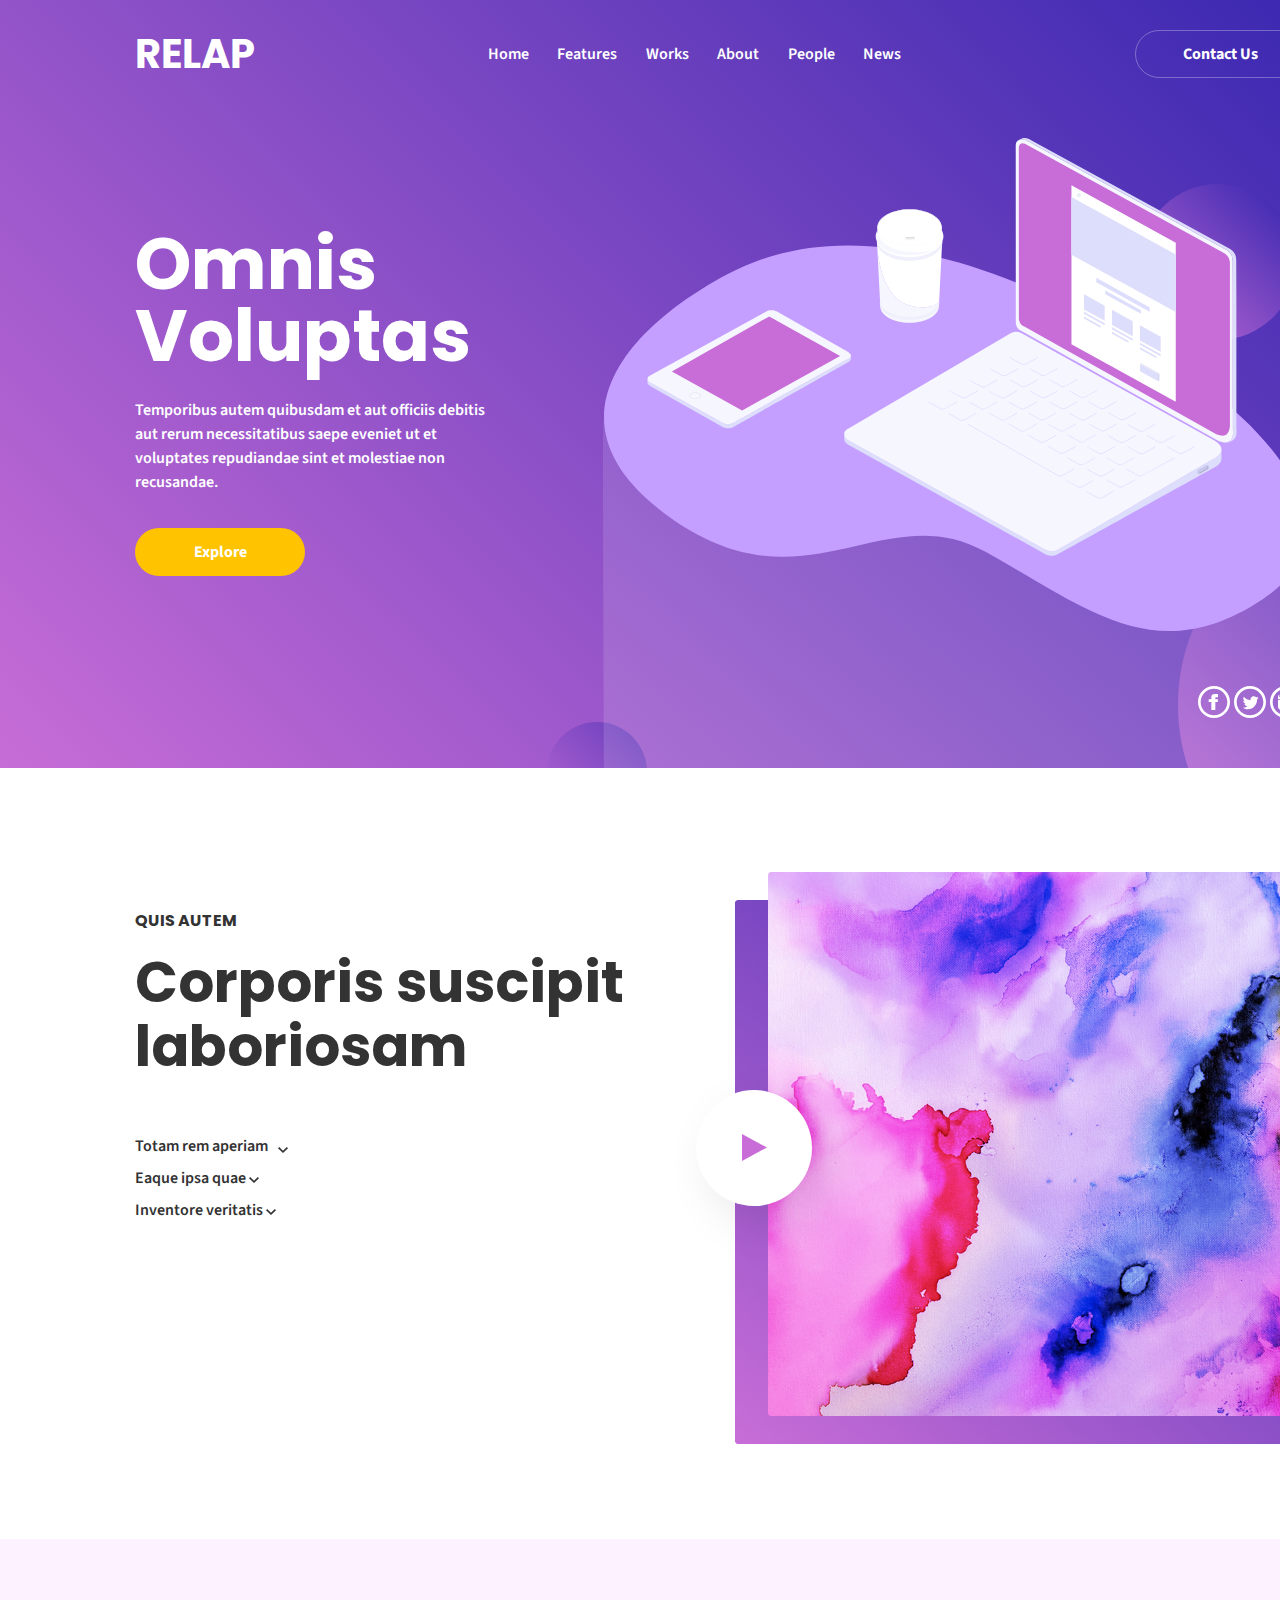
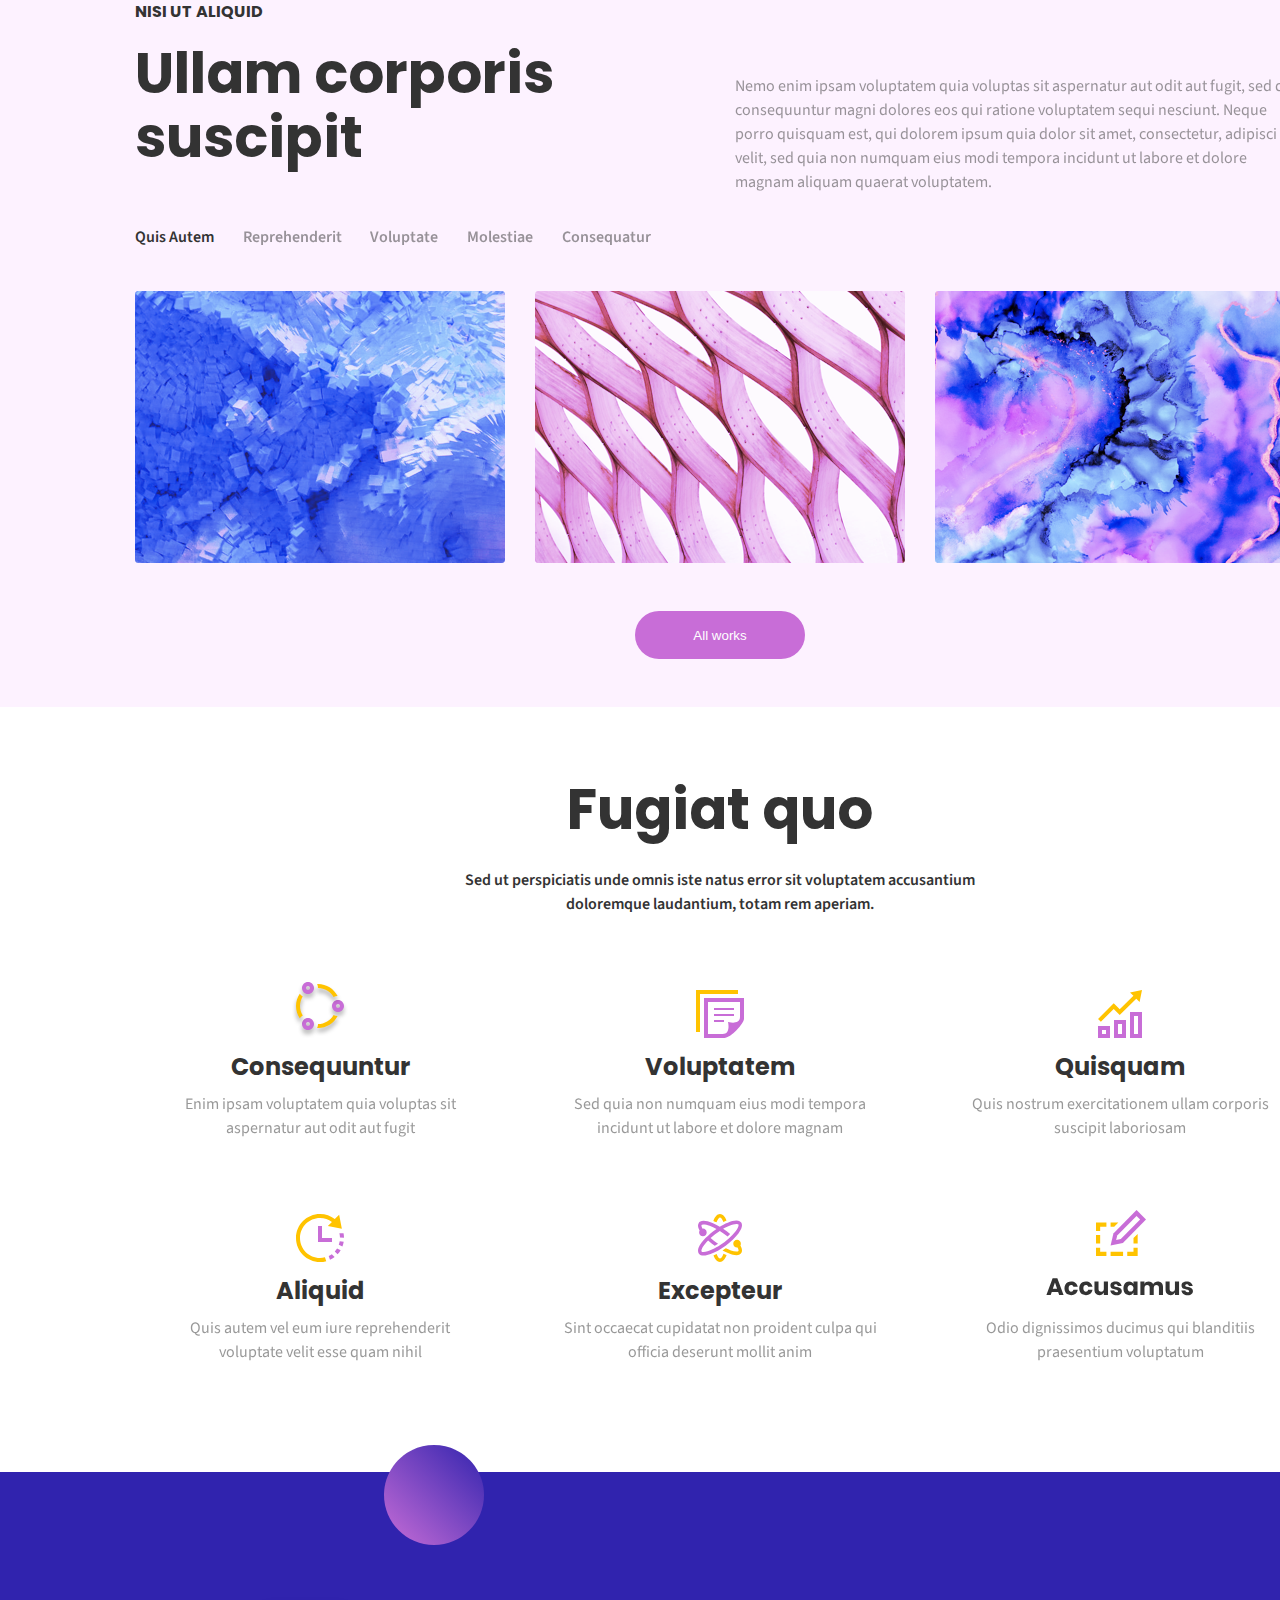
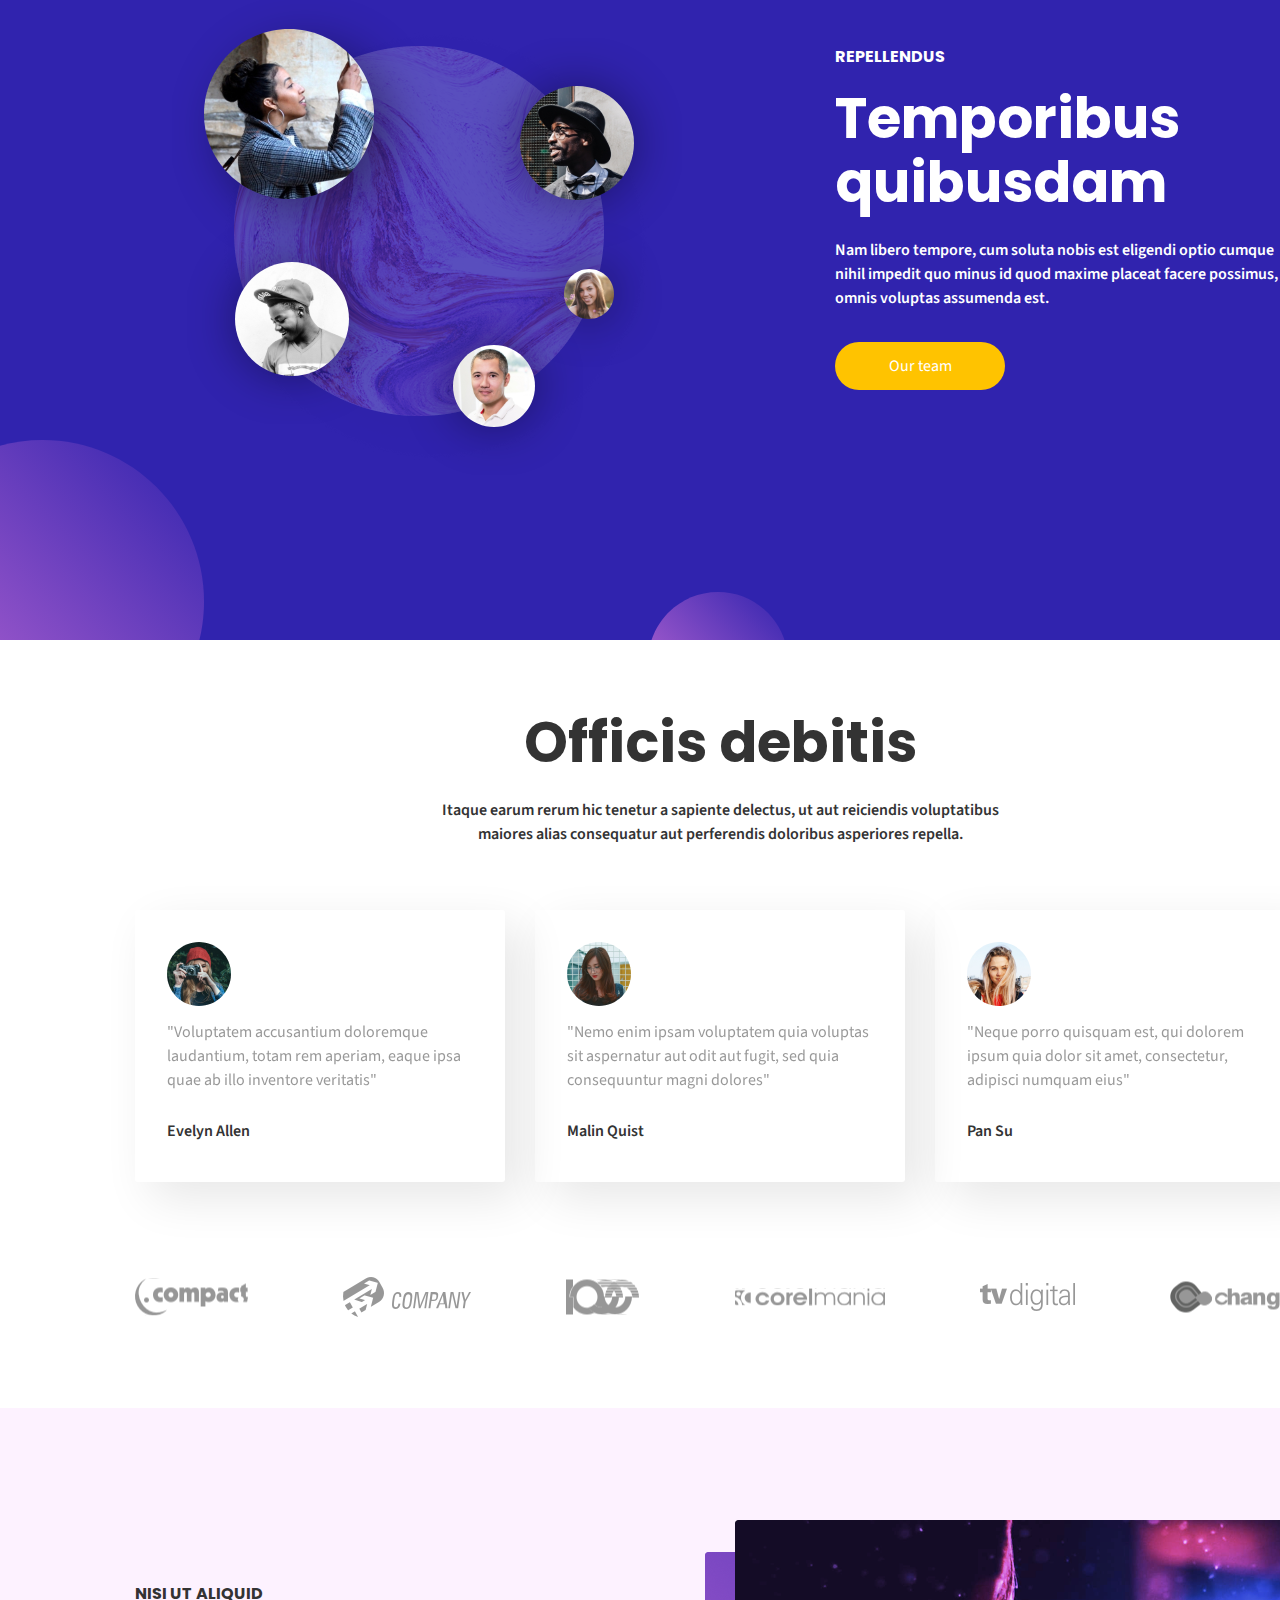
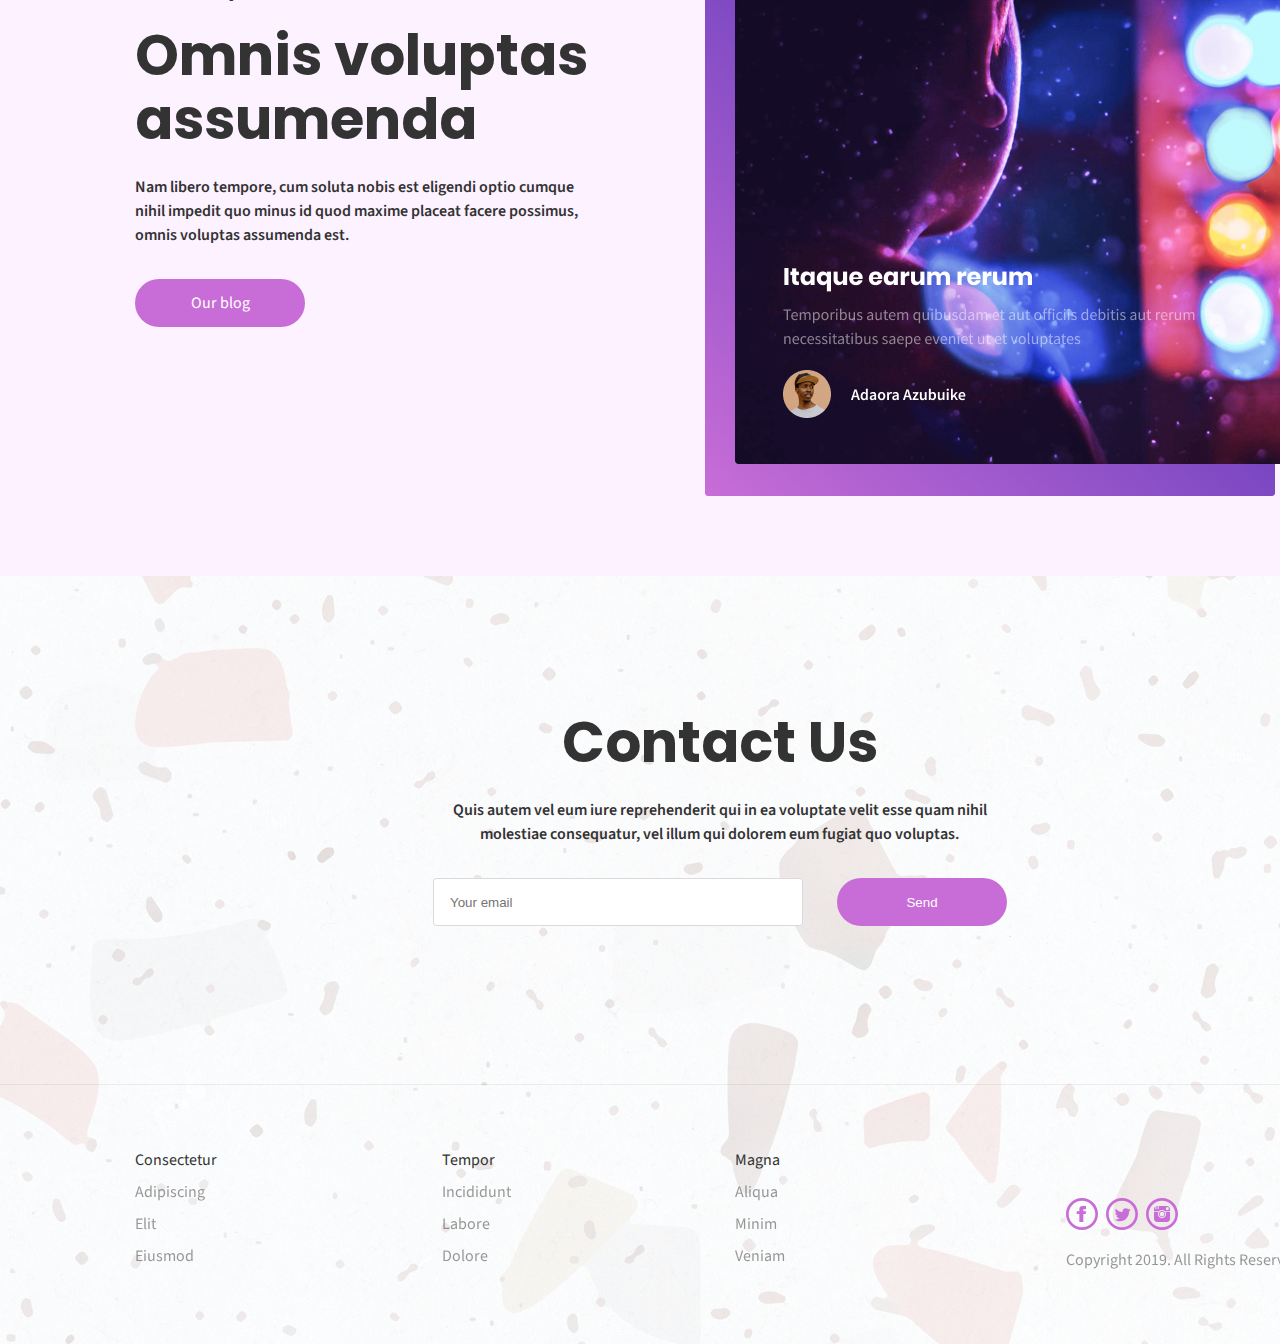
<file: diploma/index.html>
<!DOCTYPE html>
<html lang="en">
<head>
    <meta charset="UTF-8">
    <meta http-equiv="X-UA-Compatible" content="IE=edge">
    <meta name="viewport" content="width=device-width, initial-scale=1.0">
    <link rel="preconnect" href="https://fonts.gstatic.com">
    <link href="https://fonts.googleapis.com/css2?family=Poppins:wght@200;300;400;500;600;700;800&family=Source+Sans+Pro:wght@200;300;400;600;700;900&display=swap" rel="stylesheet">
    <link rel="stylesheet" href="./style.css">
    <script src="./script.js" defer></script>
    <title>Document</title>
</head>
<body>
    <header>
        <div class="wrapper">
            <div class="header">
                <a href="./index.html"><h2 class="header__h2">RELAP</h2></a>
                <nav class="header__nav">
                    <a href="#">Home</a>
                    <a href="#">Features</a>
                    <a href="#">Works</a>
                    <a href="#">About</a>
                    <a href="#">People</a>
                    <a href="#">News</a>
                </nav>
                <button class="header_button">Contact Us</button>
            </div>
            <div class="header-information">
                <h1>Omnis Voluptas</h1>
                <p>Temporibus autem quibusdam et aut officiis debitis aut rerum necessitatibus saepe eveniet ut et voluptates repudiandae sint et molestiae non recusandae.</p>
                <button class="button_yellow">Explore</button>
                <img src="./assets/all-on-table.svg" alt="" class="table">
                <img src="./assets/oval/oval-under-table.svg" alt="" class="oval-under-table">
                <img src="./assets/oval/a-half-of-oval.svg" alt="" class="half-of-oval">
                <img src="./assets/oval/medium-oval.svg" alt="" class="medium-oval">
                <img src="./assets/oval/little-oval.svg" alt="" class="little-oval">
            </div>
            <div class="social-menu">
                <a href="https://www.facebook.com/"><img src="./assets/icon/icon-facebook.svg" alt="icon-facebook"></a>
                <a href="https://www.twitter.com/"><img src="./assets/icon/icon-twitter.svg" alt="icon-twitter"></a>
                <a href="https://www.instagram.com/"><img src="./assets/icon/icon-instagram.svg" alt="icon-instagram"></a>
            </div>
        </div>
    </header>

    <main>
        <article>

            <section class="corporis-suscipit">
                <div class="wrapper">
                    <h5>Quis autem</h5>
                    <h2>Corporis suscipit laboriosam</h2>
                    <div class="corporis-suscipit__div-h6">
                        <h6 class="h6">Totam rem aperiam</h6>
                        <img src="./assets/icon/arrow-down.svg" alt="arrow-down">
                        <img src="./assets/icon/arrow-up.svg" alt="arrow-up" class="none-display">
                    </div>
                    <p class="corporis-suscipit__p none-display">Nam libero tempore, cum soluta nobis est eligendi optio cumque nihil impedit quo minus id quod maxime placeat facere possimus, omnis voluptas assumenda est, omnis dolor repellendus.</p>
                    <h6 class="h6">Eaque ipsa quae <img src="./assets/icon/arrow-down.svg" alt="arrow-down"></h6>
                    <p class="corporis-suscipit__p none-display">Nam libero tempore, cum soluta nobis est eligendi optio cumque nihil impedit quo minus id quod maxime placeat facere possimus, omnis voluptas assumenda est, omnis dolor repellendus.</p>
                    <h6  class="h6">Inventore veritatis <img src="./assets/icon/arrow-down.svg" alt="arrow-down"></h6>
                    <p class="corporis-suscipit__p none-display">Nam libero tempore, cum soluta nobis est eligendi optio cumque nihil impedit quo minus id quod maxime placeat facere possimus, omnis voluptas assumenda est, omnis dolor repellendus.</p>
                    <img src="./assets/purple-square.png" alt="purple-square" class="purple-square">
                    <img src="./assets/color-picture.png" alt="colors" class="colors">
                    <button></button>
                </div>
            </section>

            <section class="section-2">
                <a name="stay-here"></a>
                <div class="wrapper">
                    <h5>Nisi ut aliquid</h5>
                    <div class="section-2__name">
                        <h2>Ullam corporis suscipit</h2>
                        <p>Nemo enim ipsam voluptatem quia voluptas sit aspernatur aut odit aut fugit, sed quia consequuntur magni dolores eos qui ratione voluptatem sequi nesciunt. Neque porro quisquam est, qui dolorem ipsum quia dolor sit amet, consectetur, adipisci velit, sed quia non numquam eius modi tempora incidunt ut labore et dolore magnam aliquam quaerat voluptatem.</p>
                    </div>
                    <div class="section-2__links">
                        <a href="#stay-here" name="stay-here">Quis Autem</a>
                        <a href="#stay-here">Reprehenderit</a>
                        <a href="#stay-here">Voluptate</a>
                        <a href="#stay-here">Molestiae</a>
                        <a href="#stay-here">Consequatur</a>
                    </div>
                    <div class="div-picture">
                        <div>
                            <img src="./assets/section2/blue-picture.png" alt="picture">
                            <div class="div-picture__div-opacity">
                                <p>Exercitation</p>
                                <h6>Ullamco laboris</h6>
                            </div>
                        </div>
                        <div>
                            <img src="./assets/section2/pink-picture.png" alt="picture">
                            <div class="div-picture__div-opacity">
                                <p>Exercitation</p>
                                <h6>Ullamco laboris</h6>
                            </div>
                        </div>
                        <div>
                            <img src="./assets/section2/blue-pink-picture.png" alt="picture">
                            <div class="div-picture__div-opacity">
                                <p>Exercitation</p>
                                <h6>Ullamco laboris</h6>
                            </div>
                        </div>
                    </div>
                    <div class="section-2__button"><button>All works</button></div>
                </div>
            </section>

            <section class="fugiat-quo">
                <div class="wrapper">
                    <h2>Fugiat quo</h2>
                    <p>Sed ut perspiciatis unde omnis iste natus error sit voluptatem accusantium doloremque laudantium, totam rem aperiam.</p>
                    <div class="fugiat-quo__about-our-opportunities">
                        <div>
                            <img src="./assets/section3/icon-1.svg" alt="">
                            <h4>Consequuntur</h4>
                            <p>Enim ipsam voluptatem quia voluptas sit aspernatur aut odit aut fugit</p>
                        </div>
                        <div>
                            <img src="./assets/section3/icon-2.svg" alt="">
                            <h4>Voluptatem</h4>
                            <p>Sed quia non numquam eius modi tempora incidunt ut labore et dolore magnam</p>
                        </div>
                        <div>
                            <img src="./assets/section3/icon-3.svg" alt="">
                            <h4>Quisquam</h4>
                            <p>Quis nostrum exercitationem ullam corporis suscipit laboriosam</p>
                        </div>
                        <div>
                            <img src="./assets/section3/icon-4.svg" alt="">
                            <h4>Aliquid</h4>
                            <p>Quis autem vel eum iure reprehenderit voluptate velit esse quam nihil</p>
                        </div>
                        <div>
                            <img src="./assets/section3/icon-5.svg" alt="">
                            <h4>Excepteur</h4>
                            <p>Sint occaecat cupidatat non proident culpa qui officia deserunt mollit anim</p>
                        </div>
                        <div>
                            <img src="./assets/section3/icon-6.svg" alt="">
                            <!-- <h4>Accusamus</h4> -->
                            <p>Odio dignissimos ducimus qui blanditiis praesentium voluptatum</p>
                        </div>
                    </div>
                </div>
            </section>

            <img src="./assets/section4/small-oval.svg" alt="" class="independed-circle">
            <section class="temporibus">
                <div class="wrapper">
                    <div class="temporibus__position-info">
                        <div class="temporibus__position-info_img">
                            <img src="./assets/section4/background-sircle.png" alt="">
                            <img src="./assets/section4/photo-1.svg" alt="">
                            <img src="./assets/section4/photo-2.svg" alt="">
                            <img src="./assets/section4/photo-3.svg" alt="">
                            <img src="./assets/section4/photo-4.svg" alt="">
                            <img src="./assets/section4/photo-5.svg" alt="">
                            
                        </div>
                        <div>
                            <h5>Repellendus</h5>
                            <h2>Temporibus quibusdam</h2>
                            <p>Nam libero tempore, cum soluta nobis est eligendi optio cumque nihil impedit quo minus id quod maxime placeat facere possimus, omnis voluptas assumenda est.</p>
                            <button>Our team</button>
                        </div>
                    </div>
                </div>
                <img src="./assets/section4/big-oval.svg" alt="">
                <img src="./assets/section4/medium-oval.svg" alt="">
            </section>

            <section class="officis-debitis">
                <div class="wrapper">
                    <h2>Officis debitis</h2>
                    <p>Itaque earum rerum hic tenetur a sapiente delectus, ut aut reiciendis voluptatibus maiores alias consequatur aut perferendis doloribus asperiores repella.</p>
                    <div class="officis-debitis__review">
                        <div>
                            <img src="./assets/section5/photo-profile-1.svg" alt="">
                            <p>"Voluptatem accusantium doloremque laudantium, totam rem aperiam, eaque ipsa quae ab illo inventore veritatis"</p>
                            <h6>Evelyn Allen</h6>
                        </div>
                        <div>
                            <img src="./assets/section5/photo-profile-2.svg" alt="">
                            <p>"Nemo enim ipsam voluptatem quia voluptas sit aspernatur aut odit aut fugit, sed quia consequuntur magni dolores"</p>
                            <h6>Malin Quist</h6>
                        </div>
                        <div>
                            <img src="./assets/section5/photo-profile-3.svg" alt="">
                            <p>"Neque porro quisquam est, qui dolorem ipsum quia dolor sit amet, consectetur, adipisci numquam eius"</p>
                            <h6>Pan Su</h6>
                        </div>
                    </div>
                    <div class="officis-debitis__img">
                        <img src="./assets/section5/compact.svg" alt="">
                        <img src="./assets/section5/company.svg" alt="">
                        <img src="./assets/section5/logo.svg" alt="">
                        <img src="./assets/section5/corel-mania.svg" alt="">
                        <img src="./assets/section5/tv-digital.svg" alt="">
                        <img src="./assets/section5/changes.svg" alt="">
                    </div>
                </div>
            </section>

            <section class="omnis-voluptas">
                <div class="wrapper">
                    <div class="omnis-voluptas__info">
                        <div>
                            <h5>Nisi ut aliquid</h5>
                            <h2>Omnis voluptas assumenda</h2>
                            <p>Nam libero tempore, cum soluta nobis est eligendi optio cumque nihil impedit quo minus id quod maxime placeat facere possimus, omnis voluptas assumenda est.</p>
                            <button>Our blog</button>
                        </div>
                        <div>
                            <img src="./assets/section6/two-colors-square.png" alt="">
                        </div>
                    </div>
                </div>
            </section>

            <footer>
                <div class="footer__top-part">
                        <h2>Contact Us</h2>
                        <p>Quis autem vel eum iure reprehenderit qui in ea voluptate velit esse quam nihil molestiae consequatur, vel illum qui dolorem eum fugiat quo voluptas.</p>
                        <div>
                            <input type="text" name="" id="" placeholder="Your email">
                            <button>Send</button>
                        </div>
                </div>
                <div class="wrapper">
                    <div class="footer__bottom-part">
                        <div class="footer__menu">
                            <nav>
                                <a href="#here" name="here">Consectetur</a>
                                <a href="#here">Adipiscing</a>
                                <a href="#here">Elit</a>
                                <a href="#here">Eiusmod</a>
                            </nav>
                            <nav>
                                <a href="#here">Tempor</a>
                                <a href="#here">Incididunt</a>
                                <a href="#here">Labore</a>
                                <a href="#here">Dolore</a>
                            </nav>
                            <nav>
                                <a href="#here">Magna</a>
                                <a href="#here">Aliqua</a>
                                <a href="#here">Minim</a>
                                <a href="#here">Veniam </a> 
                            </nav>
                        </div>
                        <div>
                            <div class="footer__social-menu">
                                <a href="https://www.facebook.com/"><img src="./assets/footer/icon-facebook.svg" alt=""></a>
                                <a href="https://www.twitter.com/"><img src="./assets/footer/icon-twitter.svg" alt=""></a>
                                <a href="https://www.instafram.com/"><img src="./assets/footer/icon-instagram.svg" alt=""></a>
                            </div>
                            <p>Copyright 2019. All Rights Reserved.</p>
                        </div>
                    </div>
                </div>
            </footer>
        </article>
    </main>
</body>
</html>
</file>
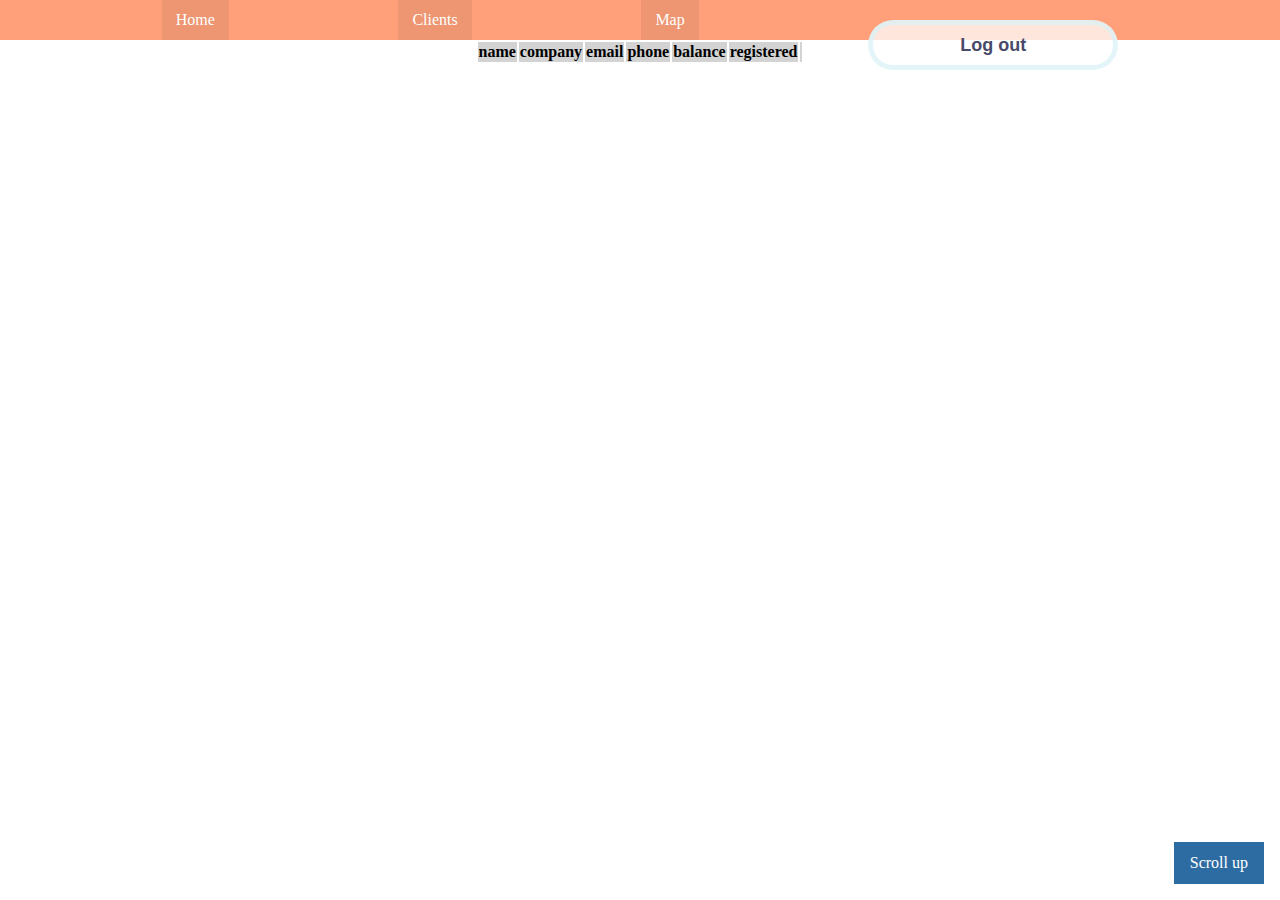
<file: js-project/index.html>
<!DOCTYPE html>
<html lang="en">
<head>
    <meta charset="UTF-8">
    <meta http-equiv="X-UA-Compatible" content="IE=edge">
    <meta name="viewport" content="width=device-width, initial-scale=1.0">
    <title>Document</title>
    <link rel="stylesheet" href="./style.css">
</head>
<body>
    <script type="module" src="./script.js"></script>
    
</body>
</html>
</file>
<file: diploma/style.css>
* {
  margin: 0;
  padding: 0;
}

body {
  margin: 0 auto;
}

.header, .header_button, .header-information p, .button_yellow, .corporis-suscipit h6, .corporis-suscipit p, .section-2 p, .section-2 a, .div-picture .div-picture__div-opacity h6, .fugiat-quo p, .fugiat-quo .fugiat-quo__about-our-opportunities div p, .temporibus p, .temporibus button, .officis-debitis p, .officis-debitis .officis-debitis__review div p, .officis-debitis .officis-debitis__review div h6, .omnis-voluptas p, .omnis-voluptas button, footer p, footer .footer__bottom-part nav a, footer .footer__bottom-part p {
  font-family: Source Sans Pro;
  font-style: normal;
  font-weight: normal;
  font-size: 16px;
  line-height: 24px;
  color: #333333;
}

h2, .header-information h1, .div-picture .div-picture__div-opacity p, .fugiat-quo .fugiat-quo__about-our-opportunities div h4 {
  font-family: Poppins;
  font-style: normal;
  font-weight: bold;
  font-size: 56px;
  line-height: 64px;
  color: #333333;
}

.corporis-suscipit h5, .section-2 h5, .temporibus h5, .omnis-voluptas h5 {
  font-family: Poppins;
  font-style: normal;
  font-weight: bold;
  font-size: 16px;
  line-height: 24px;
  text-transform: uppercase;
  color: #333333;
}

button {
  width: 170px;
  height: 48px;
  border-radius: 24px;
}

.header, .header__nav, .section-2 .section-2__name, .section-2 .section-2__links, .div-picture, .omnis-voluptas .omnis-voluptas__info, footer .footer__bottom-part .footer__menu {
  display: -webkit-box;
  display: -ms-flexbox;
  display: flex;
  -webkit-box-pack: justify;
      -ms-flex-pack: justify;
          justify-content: space-between;
  -webkit-box-align: center;
      -ms-flex-align: center;
          align-items: center;
}

article {
  position: relative;
}

article .independed-circle {
  position: absolute;
  z-index: 3;
  left: 30%;
  top: 40.8%;
}

header {
  position: relative;
  overflow: hidden;
  width: 1440px;
  height: 768px;
  background: linear-gradient(224.72deg, #3023AE -1%, #C86DD7 100.5%);
}

button {
  border: none;
  cursor: pointer;
}

button:hover {
  background-color: #fff;
  color: #1e20ad;
  -webkit-transition: 2s;
  transition: 2s;
  -webkit-box-shadow: inset rgba(0, 0, 0, 0.2) 0 -2px 5px, inset rgba(252, 255, 255, 0.3) 0 2px 5px, rgba(0, 0, 0, 0.8) 0 2px 5px -1px;
          box-shadow: inset rgba(0, 0, 0, 0.2) 0 -2px 5px, inset rgba(252, 255, 255, 0.3) 0 2px 5px, rgba(0, 0, 0, 0.8) 0 2px 5px -1px;
}

section {
  width: 1440px;
}

.wrapper {
  margin-left: auto;
  margin-right: auto;
  width: 1170px;
}

.header {
  color: #fff;
  padding-top: 30px;
}

.header a {
  text-decoration: none;
}

.header__h2 {
  font-weight: bold;
  font-size: 40px;
  line-height: 48px;
  color: #fff;
}

.header__nav {
  width: 414px;
}

.header__nav a {
  font-weight: 600;
  color: #fff;
  text-decoration: none;
}

.header__nav a:hover {
  color: #ead0f5;
}

.header__nav a:active {
  color: #ead0f5;
}

.header_button {
  background-color: transparent;
  border: 1px solid rgba(255, 255, 255, 0.295063);
  -webkit-box-sizing: border-box;
          box-sizing: border-box;
  font-weight: bold;
  color: white;
}

.header_button:hover {
  background-color: #fff;
  color: #1e20ad;
  border: none;
}

.header-information {
  width: 370px;
  padding-top: 150px;
}

.header-information h1 {
  font-size: 72px;
  line-height: 72px;
  color: #FFFFFF;
}

.header-information p {
  margin-top: 26px;
  margin-bottom: 34px;
  font-weight: 600;
  color: #FFFFFF;
}

.table {
  position: absolute;
  left: 41.88%;
  top: 18%;
  z-index: 5;
}

.oval-under-table {
  position: absolute;
  top: 66%;
  right: 0%;
  z-index: 2;
}

.half-of-oval {
  position: absolute;
  right: 0;
  top: 7%;
}

.medium-oval {
  position: absolute;
  top: 24%;
  right: 10%;
  z-index: 2;
}

.little-oval {
  position: absolute;
  bottom: -7%;
  left: 38%;
}

.button_yellow {
  font-weight: bold;
  color: #fff;
  background-color: #FFC300;
}

.social-menu {
  width: 112px;
  position: absolute;
  right: 9%;
  bottom: 6%;
  z-index: 6;
}

.social-menu a img:hover {
  -webkit-transition: 1s;
  transition: 1s;
  -webkit-transform: scale(1.2) rotate(360deg);
          transform: scale(1.2) rotate(360deg);
}

.corporis-suscipit {
  height: 630px;
  position: relative;
}

.corporis-suscipit h2 {
  width: 42.5641%;
  margin-bottom: 55px;
}

.corporis-suscipit h5 {
  margin-bottom: 18px;
  margin-top: 141px;
}

.corporis-suscipit .corporis-suscipit__div-h6 {
  display: -webkit-box;
  display: -ms-flexbox;
  display: flex;
}

.corporis-suscipit h6 {
  font-weight: 600;
  margin-bottom: 8px;
  cursor: pointer;
  margin-right: 7px;
}

.corporis-suscipit h6:nth-child(1) {
  width: 11.62393%;
}

.corporis-suscipit p {
  mix-blend-mode: normal;
  opacity: 0.5;
  width: 40.17094%;
  margin-bottom: 46px;
}

.corporis-suscipit button {
  width: 116px;
  height: 116px;
  border-radius: 100%;
  background: #FFFFFF;
  background-image: url("./assets/icon/round-button-icon.svg");
  background-repeat: no-repeat;
  background-position: center;
  -webkit-box-shadow: 16px 16px 48px rgba(0, 0, 0, 0.101959);
          box-shadow: 16px 16px 48px rgba(0, 0, 0, 0.101959);
  position: absolute;
  right: 43.61%;
  top: 28.71%;
}

.corporis-suscipit button:hover {
  -webkit-transition: 2s;
  transition: 2s;
  -webkit-transform: scale(1.2);
          transform: scale(1.2);
  -webkit-box-shadow: inset rgba(0, 0, 0, 0.9) 0 -2px 5px, inset #e3ecece6 0 2px 5px, rgba(0, 0, 0, 0.8) 0 2px 5px -1px;
          box-shadow: inset rgba(0, 0, 0, 0.9) 0 -2px 5px, inset #e3ecece6 0 2px 5px, rgba(0, 0, 0, 0.8) 0 2px 5px -1px;
}

.purple-square {
  position: absolute;
  right: 0%;
  top: -1.42%;
}

.colors {
  position: absolute;
  right: 0%;
  top: -5.94%;
}

.none-display {
  display: none;
}

.display {
  display: block;
}

.section-2 {
  height: 768px;
  background-color: #FDF2FF;
}

.section-2 h5 {
  margin-bottom: 18px;
  padding-top: 61px;
}

.section-2 h2 {
  width: 36.92308%;
  margin-bottom: 55px;
}

.section-2 p {
  mix-blend-mode: normal;
  opacity: 0.5;
  width: 48.71795%;
}

.section-2 .section-2__links {
  width: 44.10256%;
  margin-bottom: 42px;
}

.section-2 a {
  text-decoration: none;
  font-weight: 600;
  mix-blend-mode: normal;
  opacity: 0.5;
}

.section-2 a:first-child {
  opacity: 1;
}

.section-2 a:hover {
  opacity: 1;
}

.section-2 button {
  background: #C86DD7;
  color: white;
}

.section-2 button:hover {
  background-color: #fff;
  color: #1e20ad;
  -webkit-box-shadow: inset rgba(0, 0, 0, 0.9) 0 -2px 5px, inset #e3ecece6 0 2px 5px, rgba(0, 0, 0, 0.8) 0 2px 5px -1px;
          box-shadow: inset rgba(0, 0, 0, 0.9) 0 -2px 5px, inset #e3ecece6 0 2px 5px, rgba(0, 0, 0, 0.8) 0 2px 5px -1px;
}

.section-2__button {
  text-align: center;
}

.div-picture {
  margin-bottom: 48px;
}

.div-picture div {
  width: 31.62393%;
  height: 272px;
  position: relative;
  overflow: hidden;
}

.div-picture .div-picture__div-opacity {
  position: absolute;
  padding-top: 181px;
  padding-left: 32px;
  top: 0;
  width: 100%;
  height: 100%;
  background: #3200396e;
  opacity: 0;
  -webkit-transition: opacity .5s;
  transition: opacity .5s;
}

.div-picture .div-picture__div-opacity:hover {
  opacity: 1;
}

.div-picture .div-picture__div-opacity p {
  font-weight: bold;
  font-size: 24px;
  line-height: 32px;
  color: #FFFFFF;
  opacity: 1;
}

.div-picture .div-picture__div-opacity h6 {
  opacity: 0.5;
  color: #FFFFFF;
}

.fugiat-quo {
  padding-top: 71px;
  height: 694px;
}

.fugiat-quo p {
  font-weight: 600;
  width: 48.71795%;
  text-align: center;
  margin-bottom: 32px;
  padding-left: 25.64103%;
}

.fugiat-quo h2 {
  text-align: center;
  margin-bottom: 26px;
}

.fugiat-quo .fugiat-quo__about-our-opportunities {
  display: -webkit-box;
  display: -ms-flexbox;
  display: flex;
  -ms-flex-wrap: wrap;
      flex-wrap: wrap;
  -webkit-box-pack: justify;
      -ms-flex-pack: justify;
          justify-content: space-between;
}

.fugiat-quo .fugiat-quo__about-our-opportunities div {
  height: 224px;
  width: 31.62393%;
  display: -webkit-box;
  display: -ms-flexbox;
  display: flex;
  -webkit-box-orient: vertical;
  -webkit-box-direction: normal;
      -ms-flex-direction: column;
          flex-direction: column;
  -webkit-box-pack: center;
      -ms-flex-pack: center;
          justify-content: center;
  -webkit-box-align: center;
      -ms-flex-align: center;
          align-items: center;
  border-radius: 3px;
  place-content: flex-end;
}

.fugiat-quo .fugiat-quo__about-our-opportunities div:hover {
  -webkit-box-shadow: 16px 16px 48px rgba(0, 0, 0, 0.0994678);
          box-shadow: 16px 16px 48px rgba(0, 0, 0, 0.0994678);
}

.fugiat-quo .fugiat-quo__about-our-opportunities div img {
  margin-bottom: 13px;
}

.fugiat-quo .fugiat-quo__about-our-opportunities div h4 {
  font-weight: bold;
  font-size: 24px;
  line-height: 32px;
  margin-bottom: 9px;
}

.fugiat-quo .fugiat-quo__about-our-opportunities div p {
  mix-blend-mode: normal;
  opacity: 0.5;
  width: 87.02703%;
  padding-left: 0;
}

.temporibus {
  background-color: #3023AE;
  position: relative;
  height: 768px;
  overflow: hidden;
}

.temporibus img {
  position: absolute;
}

.temporibus img:nth-child(2) {
  top: 74%;
  left: 0%;
}

.temporibus img:nth-child(3) {
  bottom: -12%;
  left: 45%;
}

.temporibus .temporibus__position-info {
  padding-top: 173px;
  display: -webkit-box;
  display: -ms-flexbox;
  display: flex;
  -webkit-box-pack: justify;
      -ms-flex-pack: justify;
          justify-content: space-between;
}

.temporibus div:nth-child(2) {
  width: 40.17094%;
}

.temporibus .temporibus__position-info_img {
  position: relative;
  width: 31.62393%;
}

.temporibus .temporibus__position-info_img img {
  position: absolute;
}

.temporibus .temporibus__position-info_img img:nth-child(1) {
  top: -9%;
  left: 18%;
}

.temporibus .temporibus__position-info_img img:nth-child(2) {
  top: -14%;
  left: 10%;
}

.temporibus .temporibus__position-info_img img:nth-child(3) {
  top: 49%;
  left: 14%;
}

.temporibus .temporibus__position-info_img img:nth-child(4) {
  top: 73%;
  left: 73%;
}

.temporibus .temporibus__position-info_img img:nth-child(5) {
  top: 51%;
  left: 103%;
}

.temporibus .temporibus__position-info_img img:nth-child(6) {
  top: -2%;
  left: 91%;
}

.temporibus h5 {
  color: #fff;
  margin-bottom: 18px;
}

.temporibus h2 {
  color: #fff;
  margin-bottom: 23px;
}

.temporibus p {
  font-weight: 600;
  color: #fff;
  margin-bottom: 32px;
}

.temporibus button {
  background: #FFC300;
  color: #fff;
}

.temporibus button:hover {
  background-color: #fff;
  color: #1e20ad;
}

.officis-debitis {
  height: 697px;
}

.officis-debitis h2 {
  margin-top: 71px;
  text-align: center;
}

.officis-debitis p {
  font-weight: 600;
  font-size: 16px;
  line-height: 24px;
  font-weight: 600;
  text-align: center;
  width: 48.71795%;
  margin-top: 23px;
  margin-bottom: 64px;
  padding-left: 25.64103%;
}

.officis-debitis .officis-debitis__review {
  display: -webkit-box;
  display: -ms-flexbox;
  display: flex;
  -webkit-box-pack: justify;
      -ms-flex-pack: justify;
          justify-content: space-between;
}

.officis-debitis .officis-debitis__review div {
  display: -webkit-box;
  display: -ms-flexbox;
  display: flex;
  -webkit-box-orient: vertical;
  -webkit-box-direction: normal;
      -ms-flex-direction: column;
          flex-direction: column;
  -webkit-box-shadow: 16px 16px 48px rgba(0, 0, 0, 0.0994678);
          box-shadow: 16px 16px 48px rgba(0, 0, 0, 0.0994678);
  border-radius: 3px;
  width: 31.62393%;
  height: 272px;
}

.officis-debitis .officis-debitis__review div:hover {
  -webkit-transition: 1s;
  transition: 1s;
  -webkit-transform: scale(1.1);
          transform: scale(1.1);
  -webkit-box-shadow: 16px 16px 48px rgba(0, 0, 0, 0.322);
          box-shadow: 16px 16px 48px rgba(0, 0, 0, 0.322);
}

.officis-debitis .officis-debitis__review div img {
  margin-top: 32px;
  margin-left: 32px;
  width: 64px;
  height: 64px;
}

.officis-debitis .officis-debitis__review div p {
  opacity: 0.5;
  width: 82.7027%;
  margin-top: 14px;
  margin-bottom: 27px;
  padding-left: 32px;
  text-align: inherit;
}

.officis-debitis .officis-debitis__review div h6 {
  font-weight: 600;
  padding-left: 32px;
}

.officis-debitis .officis-debitis__img {
  display: -webkit-box;
  display: -ms-flexbox;
  display: flex;
  -webkit-box-pack: justify;
      -ms-flex-pack: justify;
          justify-content: space-between;
  padding-top: 95px;
}

.omnis-voluptas {
  background-color: #FDF2FF;
  height: 768px;
}

.omnis-voluptas h5 {
  margin-bottom: 18px;
}

.omnis-voluptas h2 {
  margin-bottom: 23px;
}

.omnis-voluptas p {
  font-weight: 600;
  margin-bottom: 32px;
  width: 78.33333%;
}

.omnis-voluptas button {
  background-color: #C86DD7;
  color: #fff;
}

.omnis-voluptas button:hover {
  background-color: #fff;
  color: #1e20ad;
}

.omnis-voluptas img {
  margin-top: 112px;
}

footer {
  width: 1440px;
  background-image: url("./assets/footer/background-image.png");
}

footer h2 {
  text-align: center;
  margin-bottom: 23px;
}

footer p {
  width: 39.58333%;
  font-weight: 600;
  font-size: 16px;
  line-height: 24px;
  -webkit-box-align: center;
      -ms-flex-align: center;
          align-items: center;
  margin-bottom: 32px;
  text-align: center;
}

footer input {
  width: 370px;
  height: 48px;
  background: #FFFFFF;
  border: 1px solid #DADADA;
  -webkit-box-sizing: border-box;
          box-sizing: border-box;
  border-radius: 3px;
  padding-left: 16px;
  margin-right: 30px;
}

footer button {
  background: #C86DD7;
  color: #fff;
}

footer .footer__top-part {
  display: -webkit-box;
  display: -ms-flexbox;
  display: flex;
  -webkit-box-orient: vertical;
  -webkit-box-direction: normal;
      -ms-flex-direction: column;
          flex-direction: column;
  -webkit-box-align: center;
      -ms-flex-align: center;
          align-items: center;
  padding-top: 135px;
  padding-bottom: 158px;
  border-bottom: 1px solid #00000010;
}

footer .footer__bottom-part {
  height: 196px;
  display: -webkit-box;
  display: -ms-flexbox;
  display: flex;
  -webkit-box-pack: justify;
      -ms-flex-pack: justify;
          justify-content: space-between;
  padding-top: 63px;
}

footer .footer__bottom-part .footer__menu {
  width: 55.55556%;
  -webkit-box-align: inherit;
      -ms-flex-align: inherit;
          align-items: inherit;
}

footer .footer__bottom-part nav {
  height: 120px;
  display: -webkit-box;
  display: -ms-flexbox;
  display: flex;
  -webkit-box-orient: vertical;
  -webkit-box-direction: normal;
      -ms-flex-direction: column;
          flex-direction: column;
  -webkit-box-pack: justify;
      -ms-flex-pack: justify;
          justify-content: space-between;
}

footer .footer__bottom-part nav a {
  text-decoration: none;
  mix-blend-mode: normal;
  opacity: 0.5;
}

footer .footer__bottom-part nav a:first-child {
  opacity: 1;
}

footer .footer__bottom-part nav a:hover {
  opacity: 1;
}

footer .footer__bottom-part .footer__social-menu {
  width: 112px;
  padding-top: 50px;
  margin-bottom: 14px;
  display: -webkit-box;
  display: -ms-flexbox;
  display: flex;
  -webkit-box-pack: justify;
      -ms-flex-pack: justify;
          justify-content: space-between;
}

footer .footer__bottom-part p {
  width: 100%;
  opacity: 0.5;
}

footer .footer__bottom-part a img:hover {
  -webkit-transition: 1s;
  transition: 1s;
  -webkit-transform: scale(1.2) rotate(360deg);
          transform: scale(1.2) rotate(360deg);
}
/*# sourceMappingURL=style.css.map */
</file>
<file: js-project/style.css>
* {
  margin: 0 auto;
  padding: 0 auto;
}

button, .inputEmail, .inputPass {
  width: 250px;
  height: 50px;
  border: 5px solid #d6f1f5b0;
  border-radius: 50px;
}

button {
  background-color: #ffffffbd;
  font-size: 18px;
  font-weight: bold;
  color: #474a69;
  margin-top: 20px;
}

button:hover {
  background-color: #fff;
  cursor: pointer;
}

.memberLogin {
  margin-top: 200px;
  font-size: 25px;
  color: #474a69;
}

.div {
  border: 1px solid black;
  background-image: url(./assets/b-image.png);
  background-repeat: no-repeat;
  background-size: cover;
  width: 600px;
  height: 800px;
  display: -webkit-box;
  display: -ms-flexbox;
  display: flex;
  -webkit-box-orient: vertical;
  -webkit-box-direction: normal;
      -ms-flex-direction: column;
          flex-direction: column;
  -webkit-box-align: center;
      -ms-flex-align: center;
          align-items: center;
  font-size: 25px;
  color: #474a69;
}

.inputEmail {
  margin-top: 15px;
  padding-left: 20px;
}

.inputPass {
  margin-top: 20px;
  padding-left: 20px;
}

.buttonLogin {
  background-color: #68b3ac;
  color: #34364e;
}

.buttonLogin:hover {
  background-color: #828494;
  cursor: pointer;
}

.notMember {
  margin-top: 50px;
  font-size: 18px;
}

.buttonCreateAccount {
  width: 200px;
  margin-top: 5px;
}

.errorDiv {
  margin-top: 50px;
  font-size: 30px;
  font-weight: bold;
  color: #34364e;
}

.divWeb {
  width: 1200px;
  height: 100px;
  background-color: #ac2020;
}

.menu {
  width: 100%;
  height: 100px;
  background-color: #3a5a85;
  display: -webkit-box;
  display: -ms-flexbox;
  display: flex;
  -webkit-box-pack: center;
      -ms-flex-pack: center;
          justify-content: center;
}

.menu-list {
  width: 600px;
  display: -webkit-box;
  display: -ms-flexbox;
  display: flex;
  -webkit-box-pack: justify;
      -ms-flex-pack: justify;
          justify-content: space-between;
  -webkit-box-align: center;
      -ms-flex-align: center;
          align-items: center;
}

.link {
  font-size: 26px;
  color: #fff;
  text-decoration: none;
  cursor: pointer;
}

.link:hover {
  color: #e4d7e4;
  text-decoration: underline;
}

p {
  margin-bottom: 15px;
}

.divInfo {
  margin-top: 250px;
  font-size: 30px;
  font-weight: bold;
  color: #34364e;
  width: 800px;
}
/*# sourceMappingURL=style.css.map */

tr {
  background: lightgrey;
}

tr.active {
  background: white;
}
tr.selected {
  background: lightblue;
}

.navigation {
  height: 40px;
  background: lightsalmon;
  display: flex;
  position: sticky;
  top: 0;
}

.navigation > *:not(:last-child) {
  margin-right: 8px;
}

.navigation .tab {
  color: white;
  background: #0001;
  display: flex;
  align-items: center;
  justify-content: center;
  padding: 14px;
  cursor: pointer;
}

.modal-container {
  display: none;
  position: fixed;
  top: 0;
  bottom: 0;
  left: 0;
  right: 0;
  align-items: center;
  justify-content: center;
  backdrop-filter: blur(5px);
  background: #0003;
}
.modal-container.show {
  display: flex;
}

.modal {
  padding: 16px 12px;
  background: #fff;
  border: 2px solid #fff4;
  display: flex;
  flex-direction: column;
}

.modal .title {
  margin-bottom: 8px;
}

.modal .modal-buttons {
  display: flex;
  justify-content: space-between;
}

.modal-buttons button {
  outline: none;
  border: none;
  color: #fff;
  padding: 8px 12px;
  font-size: 16px;
  box-shadow: none;
  flex: 1 1 40%;
}

.modal-buttons button:not(:last-child) {
  margin-right: 16px;
}

.modal-buttons .accept {
  background: forestgreen;
}

.modal-buttons .decline {
  background: red;
}

.scroll-up-btn {
  position: fixed;
  bottom: 16px;
  right: 16px;
  padding: 12px 16px;
  background: #2d6ca2;
  color: white;
  cursor: pointer;
}

.table-container {
  flex: 1;
}
</file>
